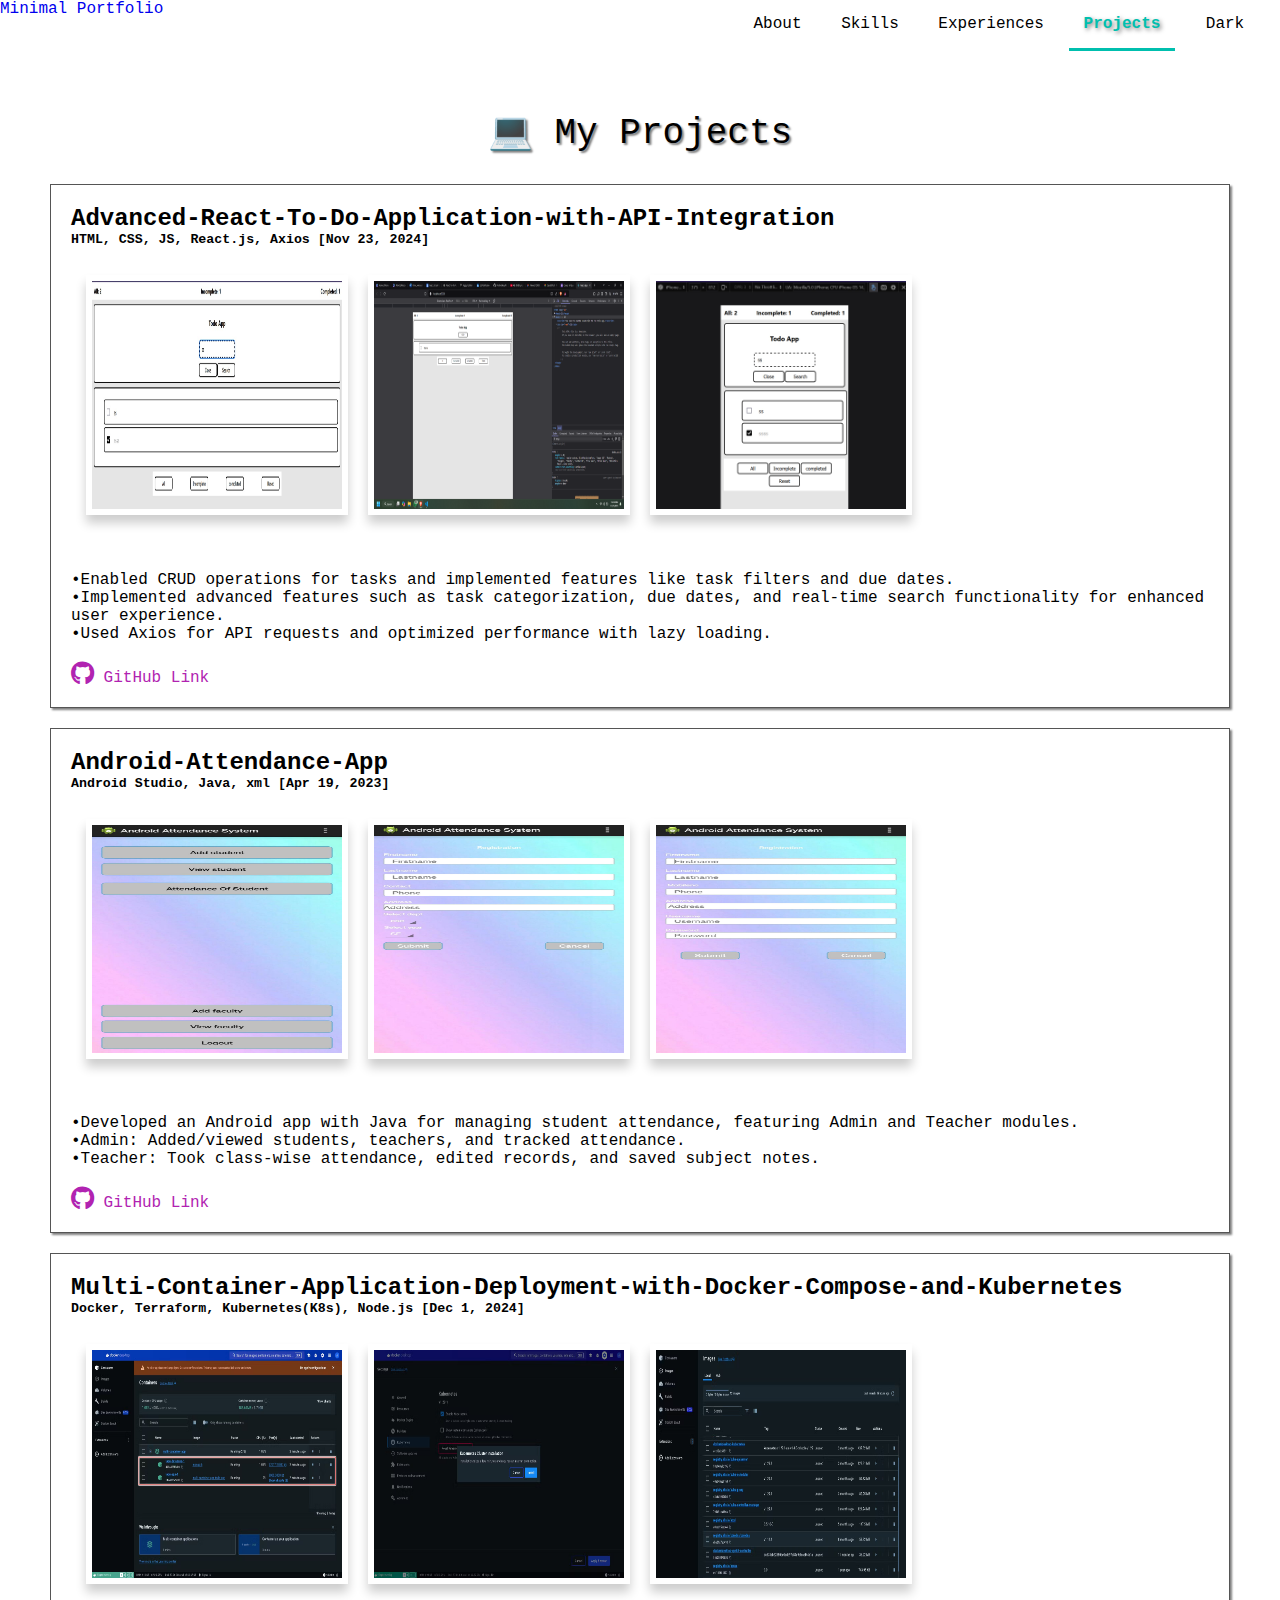
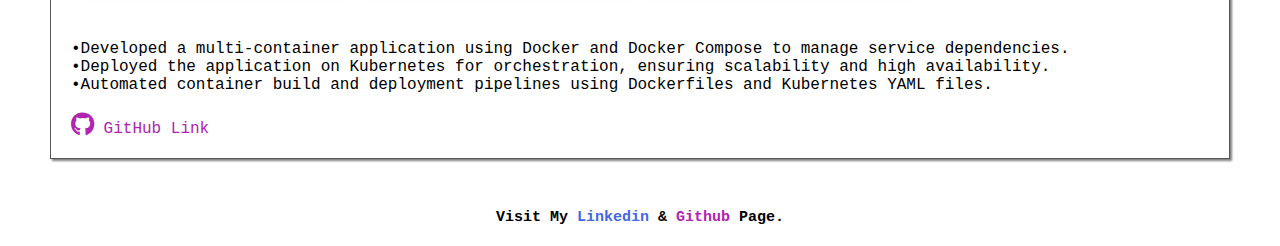
<file: pro.html>
<!DOCTYPE html>
<html>
  <head>
    <link
      href="https://cdnjs.cloudflare.com/ajax/libs/font-awesome/6.0.0-beta3/css/all.min.css"
      rel="stylesheet"
    />
    <link
      rel="stylesheet"
      href="https://cdnjs.cloudflare.com/ajax/libs/font-awesome/4.7.0/css/font-awesome.min.css"
    />
    <meta charset="utf-8" />
    <meta name="viewport" content="width=device-width, initial-scale=1.0" />

    <title>&#127891; Minimal Portfolio</title>
    <link rel="stylesheet" href="s/style.css" />
    <link rel="stylesheet" href="s/pro.css" />

    <script src="j/jq.js"></script>
    <script src="j/cookie.js"></script>
    <!--dark mode script's cookie-->
    <script src="j/drk.js"></script>
    <!--dark mode scripts-->
  </head>
  <body>
    <input
      id="navbar-indicator"
      class="navbar-collapse"
      type="checkbox"
      checked
    />
    <nav class="navbar">
      <a class="navbar-brand nb" href="index.html"> Minimal Portfolio </a>

      <div class="navbar-right">
        <a class="nav-link nb" href="index.html#about">About</a
        ><!--link navigation for specific points in a page-->
        <a class="nav-link nb" href="index.html#skills">Skills</a>
        <a class="nav-link nb" href="index.html#exp">Experiences</a>
        <a class="nav-link nb active" href="index.html#proj">Projects</a>
        <a class="nav-link nb switch"><span class="inner-switch">Dark</span></a>
      </div>

      <label class="navbar-toggler" for="navbar-indicator"
        ><!--mobile menu-->
        Menu
      </label>
    </nav>

    <br /><br /><br /><br />

    <div class="padd">
      <!--Full page padding-->
      <div style="padding: 10px 10px 10px 10px">
        <div class="header">
          <h2
            style="
              font-size: 36px;
              text-shadow: 2px 2px 2px gray;
              font-weight: lighter;
            "
          >
            &#128187; My Projects <span style="font-size: 14px"></span>
          </h2>
        </div>

        <div class="row">
          <div class="column">
            <a name="1"></a
            ><!--link added for specific target in page-->
            <div class="card">
              <h2>Advanced-React-To-Do-Application-with-API-Integration</h2>
              <h5>HTML, CSS, JS, React.js, Axios [Nov 23, 2024]</h5>
              <br />
              <div class="rowc" style="padding: 10px 10px 10px 10px">
                <div class="columnc">
                  <div class="cardc">
                    <a target="_blank" href="f/R1.jpg">
                      <img
                        src="f/R1.jpg"
                        style="width: 100%"
                        class="img-thumbnail"
                      />
                    </a>
                  </div>
                </div>

                <div class="columnc">
                  <div class="cardc">
                    <a target="_blank" href="f/R2.png">
                      <img
                        src="f/R2.png"
                        style="width: 100%"
                        class="img-thumbnail"
                      />
                    </a>
                  </div>
                </div>

                <div class="columnc">
                  <div class="cardc">
                    <a target="_blank" href="f/R3.jpg">
                      <img
                        src="f/R3.jpg"
                        style="width: 100%"
                        class="img-thumbnail"
                      />
                    </a>
                  </div>
                </div>

                <!-- <div class="columnc">
          <div class="cardc">
            <a target="_blank" href="f/i.jpg">
              <img src="f/R2.png" style="width:100%" class="img-thumbnail">
            </a>
          </div>
        </div>-->
              </div>
              <br />

              <p class="bulleted-text">
                <span class="bullet">•</span>Enabled CRUD operations for tasks
                and implemented features like task filters and due dates.
                <br />
                <span class="bullet">•</span>Implemented advanced features such
                as task categorization, due dates, and real-time search
                functionality for enhanced user experience.
                <br />
                <span class="bullet">•</span>Used Axios for API requests and
                optimized performance with lazy loading. <br />
              </p>
              <br />
              <a
                href="https://github.com/Pratikkkkkp/Advanced-React-To-Do-Application-with-API-Integration"
                target="_blank"
              >
                <i
                  class="fab fa-github"
                  style="color: rgb(177, 35, 177); font-size: 24px"
                ></i
                ><span style="color: rgb(177, 35, 177)"> GitHub Link</span></a
              >
            </div>
          </div>

          <a name="2"></a>
          <div class="card">
            <h2>Android-Attendance-App</h2>
            <h5>Android Studio, Java, xml [Apr 19, 2023]</h5>
            <br />
            <div class="rowc" style="padding: 10px 10px 10px 10px">
              <div class="columnc">
                <div class="cardc">
                  <a target="_blank" href="f/A3.jpg">
                    <img
                      src="f/A3.jpg"
                      style="width: 100%"
                      class="img-thumbnail"
                    />
                  </a>
                </div>
              </div>

              <div class="columnc">
                <div class="cardc">
                  <a target="_blank" href="f/A2.jpg">
                    <img
                      src="f/A2.jpg"
                      style="width: 100%"
                      class="img-thumbnail"
                    />
                  </a>
                </div>
              </div>

              <div class="columnc">
                <div class="cardc">
                  <a target="_blank" href="f/A1.jpg">
                    <img
                      src="f/A1.jpg"
                      style="width: 100%"
                      class="img-thumbnail"
                    />
                  </a>
                </div>
              </div>

              <!--<div class="columnc">
          <div class="cardc">
            <a target="_blank" href="f/i.jpg">
              <img src="f/i.jpg" style="width:100%" class="img-thumbnail">
            </a>
          </div>
        </div>-->
            </div>
            <br />
            <p class="bulleted-text">
              <span class="bullet">•</span>Developed an Android app with Java
              for managing student attendance, featuring Admin and Teacher
              modules.
              <br />
              <span class="bullet">•</span>Admin: Added/viewed students,
              teachers, and tracked attendance.
              <br />
              <span class="bullet">•</span>Teacher: Took class-wise attendance,
              edited records, and saved subject notes.
              <br />
            </p>
            <br />
            <a
              href="https://github.com/Pratikkkkkp/Android-Attendance-App"
              target="_blank"
            >
              <i
                class="fab fa-github"
                style="color: rgb(177, 35, 177); font-size: 24px"
              ></i
              ><span style="color: rgb(177, 35, 177)"> GitHub Link</span></a
            >
          </div>
        </div>

        <a name="3"></a>
        <div class="card">
          <h2>
            Multi-Container-Application-Deployment-with-Docker-Compose-and-Kubernetes
          </h2>
          <h5>Docker, Terraform, Kubernetes(K8s), Node.js [Dec 1, 2024]</h5>
          <br />
          <div class="rowc" style="padding: 10px 10px 10px 10px">
            <div class="columnc">
              <div class="cardc">
                <a target="_blank" href="f/D1.avif">
                  <img
                    src="f/D1.avif"
                    style="width: 100%"
                    class="img-thumbnail"
                  />
                </a>
              </div>
            </div>

            <div class="columnc">
              <div class="cardc">
                <a target="_blank" href="f/D2.avif">
                  <img
                    src="f/D2.avif"
                    style="width: 100%"
                    class="img-thumbnail"
                  />
                </a>
              </div>
            </div>

            <div class="columnc">
              <div class="cardc">
                <a target="_blank" href="f/D3.avif">
                  <img
                    src="f/D3.avif"
                    style="width: 100%"
                    class="img-thumbnail"
                  />
                </a>
              </div>
            </div>
          <!--<div class="rowc" style="padding:10px 10px 10px 10px">
        <div class="columnc">
          <div class="cardc">
            <a target="_blank" href="f/i.jpg">
              <img src="f/i.jpg" style="width:100%" class="img-thumbnail">
            </a>
          </div>
        </div>-->
        </div>
        <br />
        <p class="bulleted-text">
          <span class="bullet">•</span>Developed a multi-container application
          using Docker and Docker Compose to manage service dependencies.
          <br />
          <span class="bullet">•</span>Deployed the application on Kubernetes
          for orchestration, ensuring scalability and high availability.
          <br />
          <span class="bullet">•</span>Automated container build and deployment
          pipelines using Dockerfiles and Kubernetes YAML files.
          <br />
        </p>
        <br />
        <a
          href="https://github.com/Pratikkkkkp/Multi-Container-Application-Deployment-with-Docker-Compose-and-Kubernetes"
          target="_blank"
        >
          <i
            class="fab fa-github"
            style="color: rgb(177, 35, 177); font-size: 24px"
          ></i
          ><span style="color: rgb(177, 35, 177)"> GitHub Link</span></a
        >
      </div>
    </div>

    <!--<a name="4"></a>
   <div class="card">
    <h2>Project Name</h2>
    <h5>Adobe XD [Mar 27, 2020]</h5>
    <div class="rowc" style="padding:10px 10px 10px 10px">
     <div class="columnc">
       <div class="cardc">
         <a target="_blank" href="f/i.jpg">
           <img src="f/i.jpg" style="width:100%" class="img-thumbnail">
         </a>
       </div>
     </div>
   
     <div class="columnc">
       <div class="cardc">
         <a target="_blank" href="f/i.jpg">
          <img src="f/i.jpg" style="width:100%" class="img-thumbnail">
         </a>
       </div>
     </div>

    </div>
    <p>Project Descriptions. 
      <a href="https://github.com/Pratikkkkkp/Multi-Container-Application-Deployment-with-Docker-Compose-and-Kubernetes" target="_blank" ><span style="color:tomato;">Visit</span>.</a>
    </p>
  </div>
 </div>
</div>   
   </div>
 </div>
</div> 

</div>-->

    <div class="footer">
      <h2>
        Visit My
        <a href="https://linkedin.com/in/pratik-pal-207441199/" target="_blank"
          ><span style="color: royalblue">Linkedin</span></a
        >
        &
        <a href="https://github.com/pratikkkkkp" target="_blank"
          ><span style="color: rgb(177, 35, 177)">Github</span></a
        >
        Page.
      </h2>
    </div>
  </body>
</html>
</file>
<file: s/pro.css>
* {
    box-sizing: border-box;
  }

  /* Header*/
  .header {
    padding: 10px;
    font-size: 20px;
    text-align: center;
    background: white;
  }
  
 
  /* Main column */
  .column {   
    width: 100%;
  }

  .card {
   padding: 20px;
   margin-top: 20px;
   border: 1px solid #555;
   box-shadow: 2px 2px 2px gray;
  }
  
  /* Fake image */
  .fakeimg {
    background-color: #aaa;
    width: 100%;
    padding: 20px;
  }
  
  /* Clear floats after the columns */
  .row:after {
    content: "";
    display: table;
    clear: both;
  }
  
  /* Footer */
  .footer {
    padding: 20px;
    text-align: center;
    margin-top: 20px;
    font-size: 10px;
    width: 100%;
  }
  
  /* Responsive layout - when the screen is less than 800px wide*/
  @media screen and (max-width: 800px) {
    .column{   
      width: 100%;
      padding: 0;
    }
  }

/* Float four image columns side by side */
.columnc {
float: left;
width: 25%;
padding: 0 10px;
margin-bottom: 2%;
}

/* Remove extra left and right margins, due to padding */
.rowc {margin: 0 -5px;}

/* Clear floats after the image columns */
.rowc:after {
content: "";
display: table;
clear: both;
}

/* Responsive image columns */
@media screen and (max-width: 1030px) {
.columnc {
width: 50%;
display: block;
margin-bottom: 20px;
}
}

@media screen and (max-width: 600px) {
  .columnc {
  width: 100%;
  display: block;
  margin-bottom: 20px;
  }
  }

/* Style the image cards */
.cardc {
padding: 0px;
}

/*Show image of any dimension in uniform size as thumbnail*/

.box {
  overflow: hidden;
}

img {
  width: 100%;
  height: 100%;
}

.img-thumbnail {
  min-height: 100px;
   height: 240px;
   border: 6px solid white;
   box-shadow: 0 8px 10px 0 rgba(0, 0, 0, 0.2);
}

.img-thumbnail:hover {
  box-shadow: 0 16px 20px 0 rgba(0, 0, 0, 0.2);
}

/*link*/
a:link {
    text-decoration: none;
  } 

 
.padd{
    padding: 0px 40px 0px 40px;
 } 

 @media screen and (max-width: 800px) {
  .padd{
    padding: 0px 0px 0px 0px;
 } 
}

.switch {
  align-self: flex-end;
}
.inner-switch {
  display: inline-block;
  cursor: pointer;
  border-radius: none;
  width: 3.125rem;
  text-align: center;
  font-size: 1rem;
}

  .dark,
  .dark * {
      background-color: #222831;
      color: white;
      border-color: white;
  }
</file>
<file: s/style.css>
/* Global Reset and Base Styles */
* {
  margin: 0;
  padding: 0;
  box-sizing: border-box;
  font-family: "Courier New", monospace;
}

/* Scroll Progress Bar Styling */
#scroll-progress {
  position: fixed;
  top: 0;
  left: 0;
  width: 0%; /* Initial width is 0 */
  height: 7px;
  background: linear-gradient(
    90deg,
    #00ff7f,
    #00d2ff,
    #ff00ff
  ); /* Electric green, cyan, and neon pink gradient */
  z-index: 1000;
  transition: width 0.2s ease-out, box-shadow 0.3s ease;
  box-shadow: 0 4px 6px rgba(0, 0, 0, 0.1); /* Subtle shadow */
  animation: neonPulse 1.5s ease-in-out infinite alternate,
    glowMovement 2s ease-in-out infinite; /* Neon pulse and movement */
}

/* Pulse effect for the progress bar 
#scroll-progress:after {
  content: "";
  position: absolute;
  top: 50%;
  left: 100%; 
  transform: translateY(-50%);
  width: 10px;
  height: 10px;
  background-color: #470f0f;
  border-radius: 50%;
  animation: pulse 1s infinite ease-in-out;
}
*/

/* Pulse animation */
@keyframes pulse {
  0% {
    transform: scaleX(1); /* Start at normal size */
  }
  50% {
    transform: scaleX(1.1); /* Slightly expand the width */
  }
  100% {
    transform: scaleX(1); /* Return to normal size */
  }
}
@keyframes glow {
  0% {
    box-shadow: 0 0 10px rgba(0, 191, 174, 0.5); /* Initial soft glow */
  }
  50% {
    box-shadow: 0 0 20px rgba(0, 191, 174, 1), 0 0 30px rgba(255, 152, 0, 0.8); /* Stronger glow with orange */
  }
  100% {
    box-shadow: 0 0 10px rgba(0, 191, 174, 0.5); /* Return to soft glow */
  }
}
/* Slide effect to move the bar */
@keyframes slide {
  0% {
    transform: scaleX(1) translateX(-5px); /* Start slightly left */
  }
  50% {
    transform: scaleX(1) translateX(5px); /* Move slightly to the right */
  }
  100% {
    transform: scaleX(1) translateX(-5px); /* Return slightly left */
  }
}
/* Neon Pulse Animation */
@keyframes neonPulse {
  0% {
    box-shadow: 0 0 10px rgba(0, 191, 174, 0.8), 0 0 15px rgba(0, 191, 174, 0.5);
  }
  50% {
    box-shadow: 0 0 20px rgba(0, 191, 174, 1), 0 0 30px rgba(255, 152, 0, 0.8);
  }
  100% {
    box-shadow: 0 0 10px rgba(0, 191, 174, 0.8), 0 0 15px rgba(0, 191, 174, 0.5);
  }
}

/* Glow Movement */
@keyframes glowMovement {
  0% {
    transform: translateX(-10px); /* Start slightly off-screen */
  }
  50% {
    transform: translateX(10px); /* Move to the right */
  }
  100% {
    transform: translateX(-10px); /* Move back to the left */
  }
}
/* Hover Effect - Amplified glow */
#scroll-progress:hover {
  box-shadow: 0 0 30px rgba(255, 0, 127, 1), 0 0 50px rgba(0, 210, 255, 1); /* Stronger glow */
  background: linear-gradient(
    90deg,
    #ff00ff,
    #00d2ff,
    #00ff7f
  ); /* Reversed gradient on hover */
  animation: neonPulse 0.7s ease-in-out infinite alternate,
    glowMovement 1s ease-in-out infinite;
}

/* Dark mode styling */
.dark {
  background-color: #222831; /* Dark mode background */
  color: white; /* Text color */
}

/* Navbar Base Styling */
.navbar {
  position: relative;
  background: rgba(255, 255, 255, 0.959);
  top: 0;
  width: 100%;
  z-index: 1;
}

/* Left and Right Navbar Sections */
.navbar-left,
.navbar-right {
  display: inline-block;
  margin-right: 15px;
  position: absolute;
  top: 0;
  right: 0;
}

/* Navbar Link Styling */
.navbar .nav-link {
  text-decoration: none;
  display: inline-block;
  padding: 15px;
  color: black;
  transition: all 0.3s ease;
}

/* Active Link State */
.navbar .nav-link.active {
  text-shadow: 2px 2px 4px rgba(0, 0, 0, 0.5); /* Subtle text shadow */
  font-weight: bold;
  color: #00bfae; /* Teal color for active link */
  border-bottom: 3px solid #00bfae; /* Bold bottom border */
}

/* Hover and Active Link Hover States */
.navbar .nav-link:hover,
.navbar .nav-link.active:hover {
  background-color: rgba(0, 191, 174, 0.3); /* Light teal background on hover */
  color: #00848d; /* Teal text color on hover */
  border-radius: 5px; /* Rounded corners on hover */
  padding: 10px 15px;
  box-shadow: 0 4px 6px rgba(0, 191, 174, 0.2); /* Subtle box-shadow on hover */
}

/* Navbar Toggler (Hamburger Menu) for Mobile */
.navbar-toggler {
  display: none;
  background: none;
  border: none;
  font-size: 1.5rem;
  cursor: pointer;
  color: black;
  transition: color 0.3s ease;
}

/* Navbar Collapse (Mobile) */
.navbar-collapse {
  display: none;
  flex-direction: column;
  align-items: center;
  background: var(--bg-color-light, white);
  width: 100%;
  position: absolute;
  top: 100%;
  left: 0;
  box-shadow: 0 4px 6px rgba(0, 0, 0, 0.1);
  transition: max-height 0.3s ease, overflow 0.3s ease;
}

.navbar-collapse.open {
  display: flex;
}

/* Media Queries for Mobile Devices */
@media (max-width: 874px) {
  .navbar-left,
  .navbar-right {
    display: block;
  }

  .navbar-right {
    position: static;
  }

  .navbar .nav-link {
    display: block;
    padding: 15px;
  }

  .navbar-collapse {
    display: flex;
  }

  .navbar-toggler {
    color: black;
    display: inline-block;
    padding: 15px 25px;
    position: absolute;
    top: 0;
    right: 0;
    cursor: pointer;
  }
}

/* Dark Mode Styles */
.dark,
.dark * {
  background-color: #222831;
  color: white;
  border-color: white;
}

.dark .navbar {
  background: rgba(34, 40, 49, 0.95); /* Dark navbar background */
}

.dark .navbar .nav-link {
  color: white; /* Light text in dark mode */
}

.dark .navbar .nav-link.active {
  color: #00bfae; /* Active link color in dark mode */
  border-bottom: 3px solid #00bfae; /* Active link underline */
}

.dark .navbar .nav-link:hover {
  background-color: rgba(
    0,
    191,
    174,
    0.2
  ); /* Lighter hover background in dark mode */
}

.dark .navbar-toggler {
  color: white; /* Hamburger icon color in dark mode */
}

/* Accessibility Enhancements */
.nav-link:focus,
.navbar-toggler:focus {
  outline: 2px solid var(--primary-color, #00bfae); /* Outline for better focus visibility */
}

/* Custom properties for theme colors (Light & Dark modes) */
:root {
  --primary-color: #00bfae; /* Teal accent color */
  --text-color-light: black;
  --bg-color-light: white;
}
</file>
